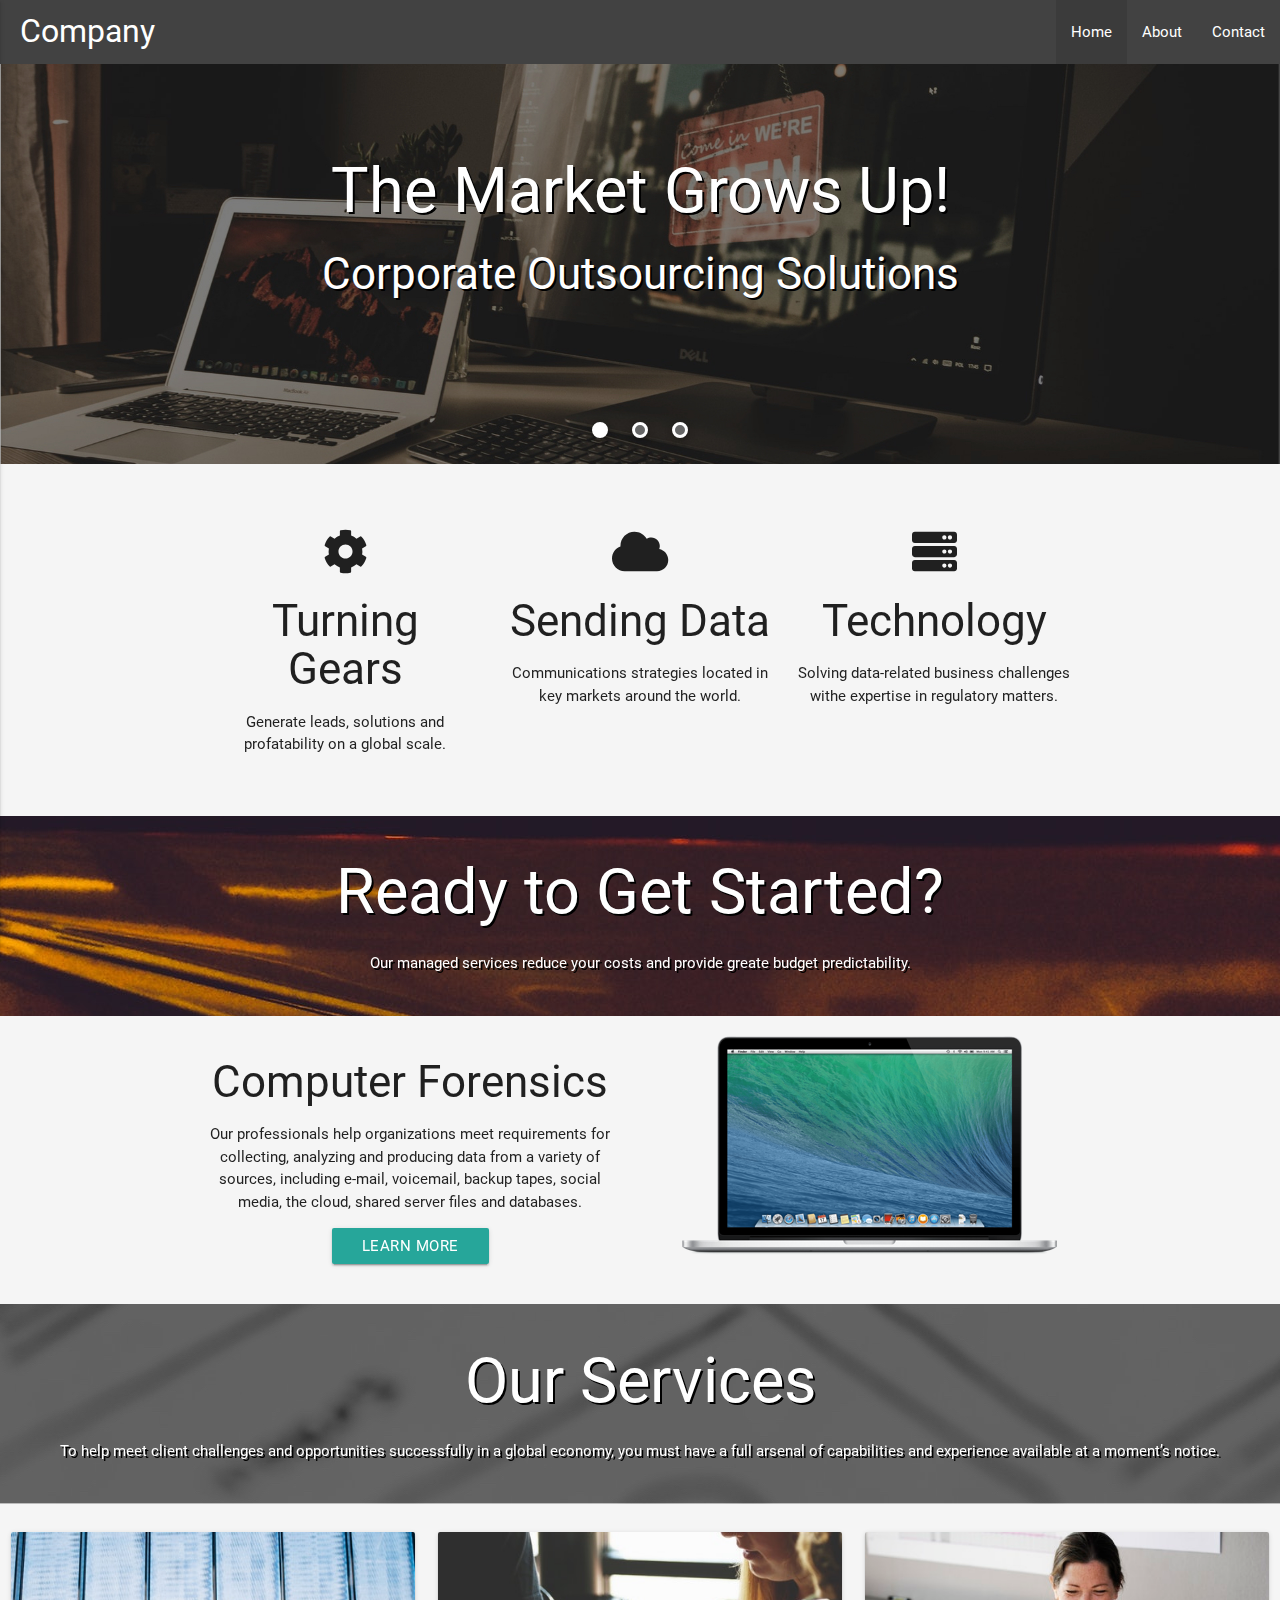
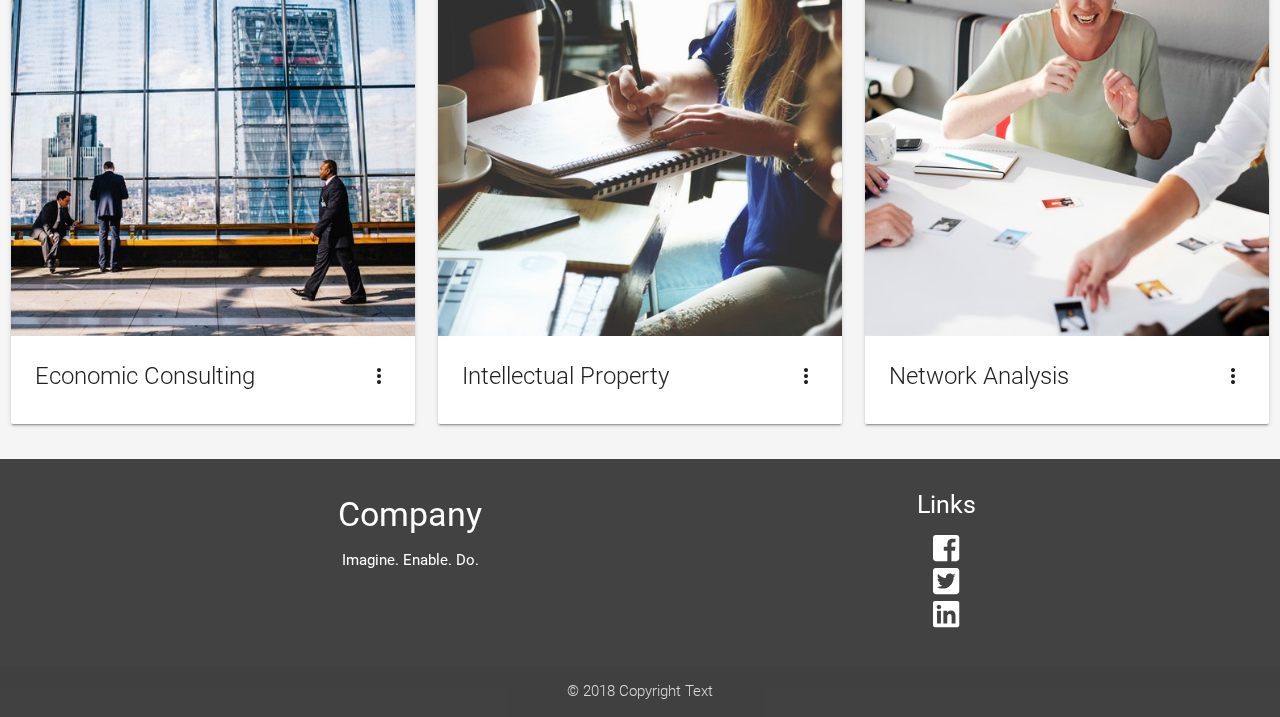
<file: index.html>
<!DOCTYPE html>
<html lang="en">
<head>
  <meta charset="UTF-8">
  <meta name="viewport" content="width=device-width, initial-scale=1.0">
  <meta http-equiv="X-UA-Compatible" content="ie=edge">
  <link href="https://fonts.googleapis.com/icon?family=Material+Icons" rel="stylesheet">
  <link rel="stylesheet" href="css/materialize.min.css"  media="screen,projection"/>
  <script defer src="/fontawesome/fontawesome-all.js"></script>
  <link rel="stylesheet" href="css/style.css">
  <title>Example 1</title>
</head>
<body>
  <nav>
    <div class="nav-wrapper grey darken-3 white-text">
      <a href="#!" class="brand-logo">Company</a>
      <a href="#" data-activates="mobile" class="button-collapse"><i class="material-icons">menu</i></a>
      <ul class="right hide-on-med-and-down">
        <li class="active"><a href="index.html">Home</a></li>
        <li><a href="about.html">About</a></li>
        <li><a href="contact.html">Contact</a></li>
      </ul>
      <ul class="side-nav" id="mobile">
        <li><a href="index.html">Home</a></li>
        <li><a href="about.html">About</a></li>
        <li><a href="contact.html">Contact</a></li>
      </ul>
    </div>
  </nav>

  <!-- Showcase Slider -->
  <div class="slider" data-indicators="true">
    <ul class="slides">
      <li>
        <img src="img/header1.jpg"> 
        <div class="caption center-align">
          <h1 class="white-text">The Market Grows Up!</h1>
          <h3 class="white-text">Corporate Outsourcing Solutions</h3>
        </div>
      </li>
      <li>
        <img src="img/header3.jpg"> 
        <div class="caption left-align">
          <h1>Infrastructure Compatability</h1>
          <h3 class="light grey-text text-lighten-3">Seamless Integrations</h3>
        </div>
      </li>
      <li>
        <img src="img/header2.jpg"> 
        <div class="caption right-align">
          <h1>Corprorate Restructuring</h1>
          <h3 class="light grey-text text-lighten-3">Powerful Insight and Solutions</h3>
        </div>
      </li>
    </ul>
  </div>

    <!-- Home Icons Sections -->
    <section id="home-icons" class="py-5">
      <div class="container">
        <div class="row">
          <div class="col m4 center-align">
            <i class="fa fa-cog fa-3x"></i>
            <h3>Turning Gears</h3>
            <p>Generate leads, solutions and profatability on a global scale.</p>
          </div>
          <div class="col m4 center-align">
            <i class="fa fa-cloud fa-3x"></i>
            <h3>Sending Data</h3>
            <p>Communications strategies located in key markets around the world.</p>
          </div>
          <div class="col m4 center-align">
            <i class="fa fa-server fa-3x"></i>
            <h3>Technology</h3>
            <p>Solving data-related business challenges withe expertise in regulatory matters.</p>
          </div>
        </div>
      </div>
      </section>

      <!-- Mid Heading Section -->
      <secition id="mid-heading">
          <div class="parallax-container">
            <div class="parallax"><img src="img/midheading.jpeg"></div>
              <h1 class="white-text center-align">Ready to Get Started?</h1>
              <p class="white-text center-align hide-on-med-and-down">Our managed services reduce your costs and provide greate budget predictability.</p>
          </div>
      </secition>

  <!-- Info Section -->
  <section id="info">
      <div class="container">
        <div class="row">
          <div class="col m6 center-align">
            <h3>Computer Forensics</h3>
            <p>Our professionals help organizations meet requirements for collecting, analyzing and producing data from a variety of sources, including e-mail, voicemail, backup tapes, social media, the cloud, shared server files and databases.</p>
            <a href="about.html" class="btn waves-effect waves-light btn">Learn More</a>
          </div>
          <div class="col m6 center-align">
            <img class="responsive-image" src="img/laptop.png" alt="" >
          </div>
        </div>
      </div>
  </section>

  <!-- Lower Heading Section -->
  <secition id="lower-heading">
      <div class="parallax-container">
        <div class="parallax"><img src="img/media.jpg"></div>
          <h1 class="white-text center-align">Our Services</h1>
          <p class="white-text center-align hide-on-med-and-down">To help meet client challenges and opportunities successfully in a global economy, you must have a full arsenal of capabilities and experience available at a moment’s notice.</p>
      </div>
  </secition>

  <!-- Cards Section -->
  <section id="card-gallery">
    <div class="row">
      <div class="col m4">
        <div class="card">
          <div class="card-image waves-effect waves-block waves-light">
            <img class="activator" src="img/biz1a.jpg">
          </div>
          <div class="card-content">
            <span class="card-title activator grey-text text-darken-4">Economic Consulting<i class="material-icons right">more_vert</i></span>
          </div>
          <div class="card-reveal">
            <span class="card-title grey-text text-darken-4">Economic Consulting<i class="material-icons right">close</i></span>
            <p>Our Economic Consulting practice is involved in a wide range of engagements related to economics, finance and accounting. We provide critical insight and expert testimony in legal and regulatory proceedings, strategic decision making and public policy debates.</p>
            <p>We have extensive industry experience in energy, electric power, pharmaceuticals, healthcare, telecommunications, media and entertainment, transportation, financial services, transfer pricing, and intellectual property.</p>
          </div>
        </div>  
      </div>
      <div class="col m4">
        <div class="card">
          <div class="card-image waves-effect waves-block waves-light">
            <img class="activator" src="img/biz2a.jpg">
          </div>
          <div class="card-content">
            <span class="card-title activator grey-text text-darken-4">Intellectual Property<i class="material-icons right">more_vert</i></span>
          </div>
          <div class="card-reveal">
            <span class="card-title grey-text text-darken-4">Intellectual Property<i class="material-icons right">close</i></span>
            <p>We provide IP-related advice for commercial transactions, intergroup transfers and negotiations with tax authorities. Our experts deliver both written and oral evidence before various judicial authorities to help determine losses due to improper usage of our clients’ IP assets.</p>
            <h5>Our Service Offerings:</h5>
            <ul>
              <li>Media and entertainment</li>
              <li>Pharmaceutical / medical devices</li>
              <li>Technology and Internet</li>
            </ul>
          </div>
        </div>  
        </div>
        <div class="col m4">
          <div class="card">
            <div class="card-image waves-effect waves-block waves-light">
              <img class="activator" src="img/biz3a.jpeg">
            </div>
            <div class="card-content">
              <span class="card-title activator grey-text text-darken-4">Network Analysis<i class="material-icons right">more_vert</i></span>
            </div>
            <div class="card-reveal">
              <span class="card-title grey-text text-darken-4">Network Analysis<i class="material-icons right">close</i></span>
              <p>Network Analysis is visualizing and evaluating relationships and flows between people, groups, organizations, infrastructure, IT systems, biological systems and other connected entities. It helps to create simple, yet powerful tools and models for understanding the behavior of complex and interconnected data. Whether investigating social or terrorist networks, detecting fraud or spotting hidden trends in data, network analysis is key to providing insight in a world of complexity.</p>
            </div>
          </div>  
        </div>
    </div>
  </section>

  <footer class="page-footer grey darken-3 white-text">
    <div class="container center-align">
      <div class="row">
        <div class="col l6 s12 center-align">
          <h4 class="white-text">Company</h4>
          <p>Imagine. Enable. Do.</p>
        </div>
        <div class="col l4 offset-l2 s12">
          <h5>Links</h5>
          <ul>
            <li><i class="fab fa-facebook-square fa-2x" aria-hidden="true"></i></li>
            <li><i class="fab fa-twitter-square fa-2x" aria-hidden="true"></i></li>
            <li><i class="fab fa-linkedin fa-2x" aria-hidden="true"></i></li>
          </ul>
        </div>
      </div>
    </div>
    <div class="footer-copyright">
      <div class="container center-align">
      © 2018 Copyright Text
      </div>
    </div>
  </footer>

  

  


  <script src="https://code.jquery.com/jquery-3.2.1.min.js"></script>
  <script src="js/materialize.min.js"></script>
  <script src="js/main.js"></script>
</body>
</html>
</file>
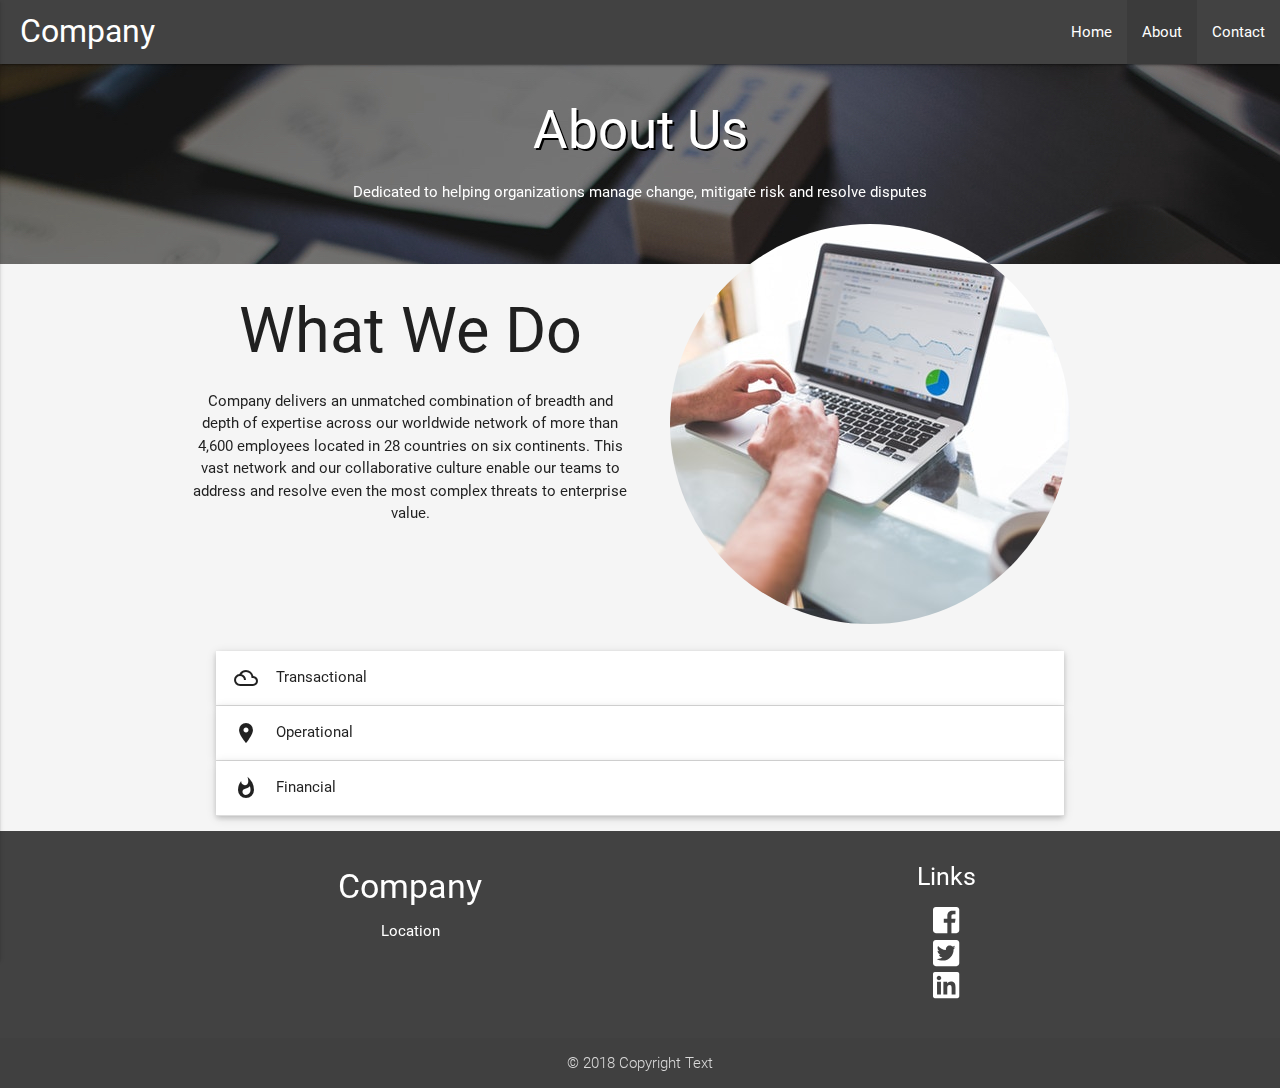
<file: about.html>
<!DOCTYPE html>
<html lang="en">
<head>
  <meta charset="UTF-8">
  <meta name="viewport" content="width=device-width, initial-scale=1.0">
  <meta http-equiv="X-UA-Compatible" content="ie=edge">
  <link href="https://fonts.googleapis.com/icon?family=Material+Icons" rel="stylesheet">
  <link rel="stylesheet" href="css/materialize.min.css"  media="screen,projection"/>
  <script defer src="/fontawesome/fontawesome-all.js"></script>
  <link rel="stylesheet" href="css/style.css">
  <title>About</title>
</head>
<body>
  <nav>
    <div class="nav-wrapper grey darken-3 white-text">
      <a href="#!" class="brand-logo">Company</a>
      <a href="#" data-activates="mobile" class="button-collapse"><i class="material-icons">menu</i></a>
      <ul class="right hide-on-med-and-down">
        <li><a href="index.html">Home</a></li>
        <li class="active"><a href="about.html">About</a></li>
        <li><a href="contact.html">Contact</a></li>
      </ul>
      <ul class="side-nav" id="mobile">
        <li><a href="index.html">Home</a></li>
        <li><a href="about.html">About</a></li>
        <li><a href="contact.html">Contact</a></li>
      </ul>
    </div>
  </nav>

  <!-- Header Section -->
  <header id="page-header">
      <div class="parallax-container center-align">
        <div class="parallax"><img src="img/about_header.jpg"></div>
        <h2 class="white-text">About Us</h2>
        <p class="white-text">Dedicated to helping organizations manage change, mitigate risk and resolve disputes</p>

      </div>
  </header>

  <!-- About Section -->
  <section id="about" class="py-3">
    <div class="container center-align">
      <div class="row">
        <div class="col l6">
          <h1>What We Do</h1>
          <p>Company delivers an unmatched combination of breadth and depth of expertise across our worldwide network of more than 4,600 employees located in 28 countries on six continents. This vast network and our collaborative culture enable our teams to address and resolve even the most complex threats to enterprise value.</p>
        </div>
        <div class="col l6 hide-on-med-and-down">
          <img src="img/about1.jpg" alt="" class="responsive-image circle">
        </div>
      </div>
    </div>
  </section>
  <div class="container" id="collapsible-info">
    <ul class="collapsible popout" data-collapsible="accordion">
      <li>
        <div class="collapsible-header"><i class="material-icons">filter_drama</i>Transactional</div>
        <div class="collapsible-body"><span>We take a comprehensive approach to financial and operational aspects of production and programing, licensing and advertising. We roll-up our sleeves to partner with our clients and design end-to-end workflows that deliver improved financial and operational results and facilitate enhanced consumer experiences.</span></div>
      </li>
      <li>
        <div class="collapsible-header"><i class="material-icons">place</i>Operational</div>
        <div class="collapsible-body"><span>Our team includes world leading academics and experts with diverse backgrounds including mathematics, computer science, economics, engineering and public policy who support all aspects of the auction and act as independent experts providing testimony and expert witness support in matters of design and competitive procurement.</span></div>
      </li>
      <li>
        <div class="collapsible-header"><i class="material-icons">whatshot</i>Financial</div>
        <div class="collapsible-body"><span>Our financial services consultants work with clients to manage risk, ensure compliance, resolve regulatory inquiries as they arise, and leverage their assets to protect and enhance enterprise value. This team is composed of highly respected CPAs, attorneys, economists, bankers, forensic specialists, technology professionals, strategic communications experts, policymakers and former bank and securities regulators.</span></div>
      </li>
    </ul>
  </div>
 

  <footer class="page-footer grey darken-3 white-text">
    <div class="container center-align">
      <div class="row">
        <div class="col l6 s12 center-align">
          <h4 class="white-text">Company</h4>
          <p>Location</p>
        </div>
        <div class="col l4 offset-l2 s12">
          <h5>Links</h5>
          <ul>
            <ul>
              <li><i class="fab fa-facebook-square fa-2x" aria-hidden="true"></i></li>
              <li><i class="fab fa-twitter-square fa-2x" aria-hidden="true"></i></li>
              <li><i class="fab fa-linkedin fa-2x" aria-hidden="true"></i></li>
            </ul>
          </ul>
        </div>
      </div>
    </div>
    <div class="footer-copyright">
      <div class="container center-align">
      © 2018 Copyright Text
      </div>
    </div>
  </footer>

  

  <script src="https://code.jquery.com/jquery-3.2.1.min.js"></script>
  <script src="js/materialize.min.js"></script>
  <script src="js/main.js"></script>
</body>
</html>
</file>
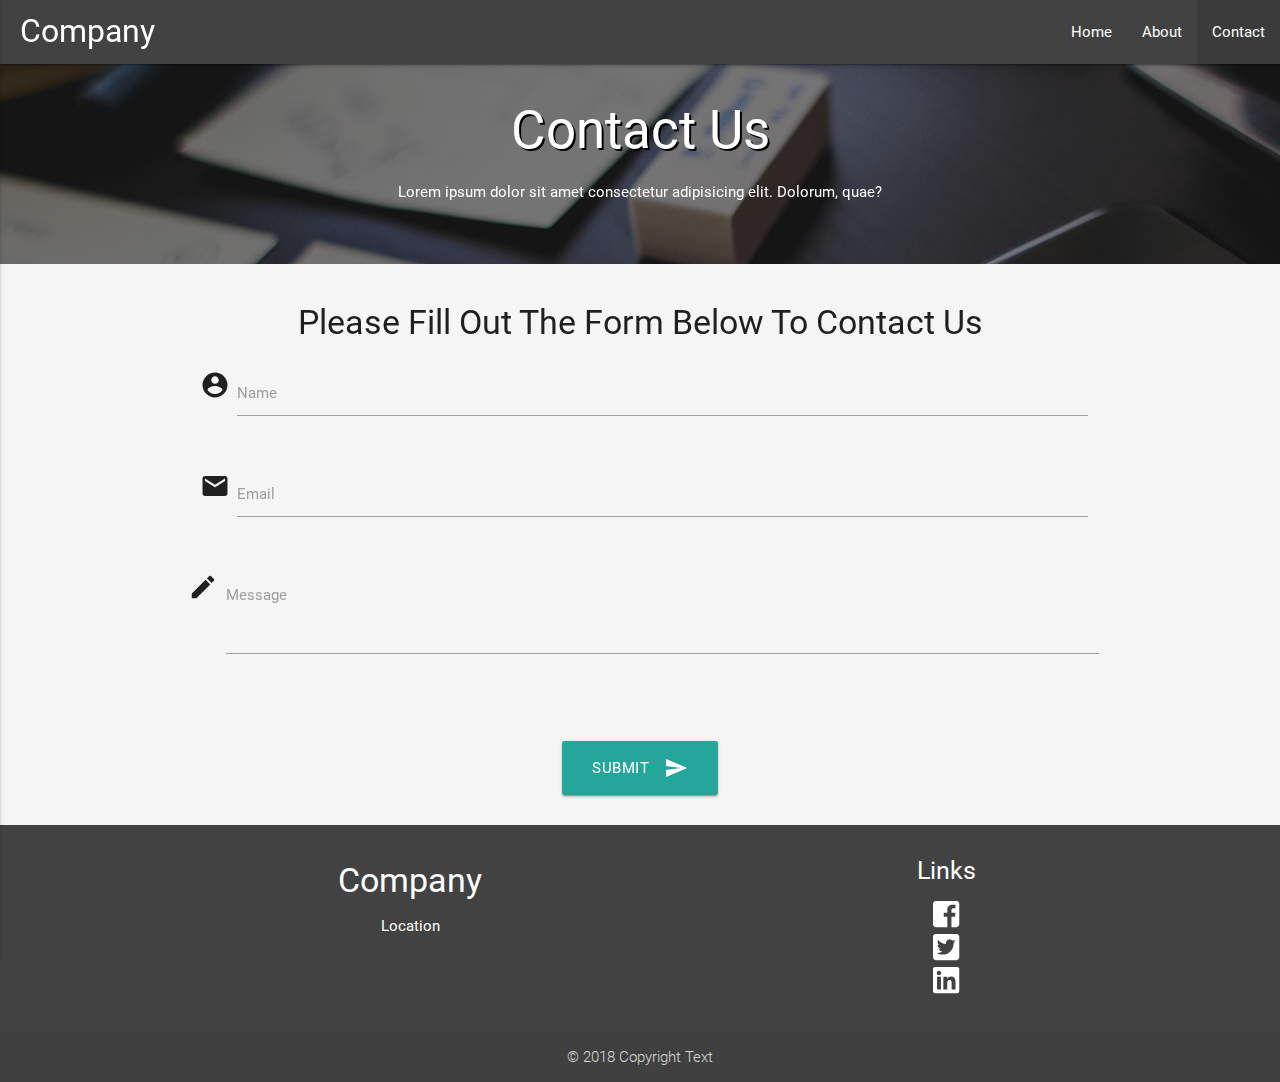
<file: contact.html>
<!DOCTYPE html>
<html lang="en">
<head>
  <meta charset="UTF-8">
  <meta name="viewport" content="width=device-width, initial-scale=1.0">
  <meta http-equiv="X-UA-Compatible" content="ie=edge">
  <link href="https://fonts.googleapis.com/icon?family=Material+Icons" rel="stylesheet">
  <link rel="stylesheet" href="css/materialize.min.css"  media="screen,projection"/>
  <script defer src="/fontawesome/fontawesome-all.js"></script>
  <link rel="stylesheet" href="css/style.css">
  <title>Contact Us</title>
</head>
<body>
  <nav>
    <div class="nav-wrapper grey darken-3 white-text">
      <a href="#!" class="brand-logo">Company</a>
      <a href="#" data-activates="mobile" class="button-collapse"><i class="material-icons">menu</i></a>
      <ul class="right hide-on-med-and-down">
        <li><a href="index.html">Home</a></li>
        <li><a href="about.html">About</a></li>
        <li class="active"><a href="contact.html">Contact</a></li>
      </ul>
      <ul class="side-nav" id="mobile">
        <li><a href="index.html">Home</a></li>
        <li><a href="about.html">About</a></li>
        <li><a href="contact.html">Contact</a></li>
      </ul>
    </div>
  </nav>

  <!-- Header Section -->
  <header id="page-header">
      <div class="parallax-container center-align">
        <div class="parallax"><img src="img/about_header.jpg"></div>
        <h2 class="white-text">Contact Us</h2>
        <p class="white-text">Lorem ipsum dolor sit amet consectetur adipisicing elit. Dolorum, quae?</p>

      </div>
  </header>
 
  <!-- Contact Form -->
  <div class="container contact-form center-align">
    <div class="form-header center-align">
      <h4>Please Fill Out The Form Below To Contact Us</h4>
    </div>
    <div class="row">
      <form class="col s12">
        <div class="row">
          <div class="input-field col s12">
            <i class="material-icons prefix">account_circle</i>
            <input id="name" type="text" class="validate">
            <label for="name">Name</label>
          </div>
        </div>
        <div class="row">
          <div class="input-field col s12">
              <i class="material-icons prefix">email</i>
            <input id="email" type="email" class="validate">
            <label for="email">Email</label>
          </div>
        </div>
        <div class="row">
          <form class="col s12">
            <div class="row">
              <div class="input-field col s12">
                <i class="material-icons prefix">mode_edit</i>
                <textarea id="textarea1" class="materialize-textarea"></textarea>
                <label for="textarea1">Message</label>
              </div>
            </div>
          </form>
        </div>  
      </form>
    </div>
    <button class="btn waves-effect waves-light btn-large" type="submit" name="action">Submit
      <i class="material-icons right">send</i>
    </button>
  </div>

  <footer class="page-footer grey darken-3 white-text">
    <div class="container center-align">
      <div class="row">
        <div class="col l6 s12 center-align">
          <h4 class="white-text">Company</h4>
          <p>Location</p>
        </div>
        <div class="col l4 offset-l2 s12">
          <h5>Links</h5>
          <ul>
            <ul>
              <li><i class="fab fa-facebook-square fa-2x" aria-hidden="true"></i></li>
              <li><i class="fab fa-twitter-square fa-2x" aria-hidden="true"></i></li>
              <li><i class="fab fa-linkedin fa-2x" aria-hidden="true"></i></li>
            </ul>
          </ul>
        </div>
      </div>
    </div>
    <div class="footer-copyright">
      <div class="container center-align">
      © 2018 Copyright Text
      </div>
    </div>
  </footer>

  

  <script src="https://code.jquery.com/jquery-3.2.1.min.js"></script>
  <script src="js/materialize.min.js"></script>
  <script src="js/main.js"></script>
</body>
</html>
</file>
<file: css/style.css>
body {
  overflow-x: hidden;
  background: #f5f5f5;
}

.brand-logo {
  margin-left: 20px;
}

.slider .indicators .indicator-item {
  background-color: #666666;
  border: 3px solid #ffffff;
  -webkit-box-shadow: 0 2px 5px 0 rgba(0, 0, 0, 0.16), 0 2px 10px 0 rgba(0, 0, 0, 0.12);
  -moz-box-shadow: 0 2px 5px 0 rgba(0, 0, 0, 0.16), 0 2px 10px 0 rgba(0, 0, 0, 0.12);
  box-shadow: 0 2px 5px 0 rgba(0, 0, 0, 0.16), 0 2px 10px 0 rgba(0, 0, 0, 0.12);
}
.slider .indicators .indicator-item.active {
  background-color: #ffffff;
}

.slider .indicators {
  bottom: 60px;
  z-index: 100;
}

.slider h3, .slider h1 {
  text-shadow: 2px 2px black;
}

#home-icons {
  padding: 25px;
}

.parallax-container {
  height: 200px;
  padding: 10px;
}

#mid-heading h1, #mid-heading p, #lower-heading h1, #lower-heading p, #page-header h2, #page-headerp {
  text-shadow: 2px 2px black;
}

#info .col {
  padding: 20px;
}


#card-gallery {
  margin-top: 20px;
}

#page-header .container {
  margin: auto;
}

#about img {
  margin-top: -40px; 
}

.contact-form {
  margin-top: 40px;
  margin-bottom: 30px;
}
</file>
